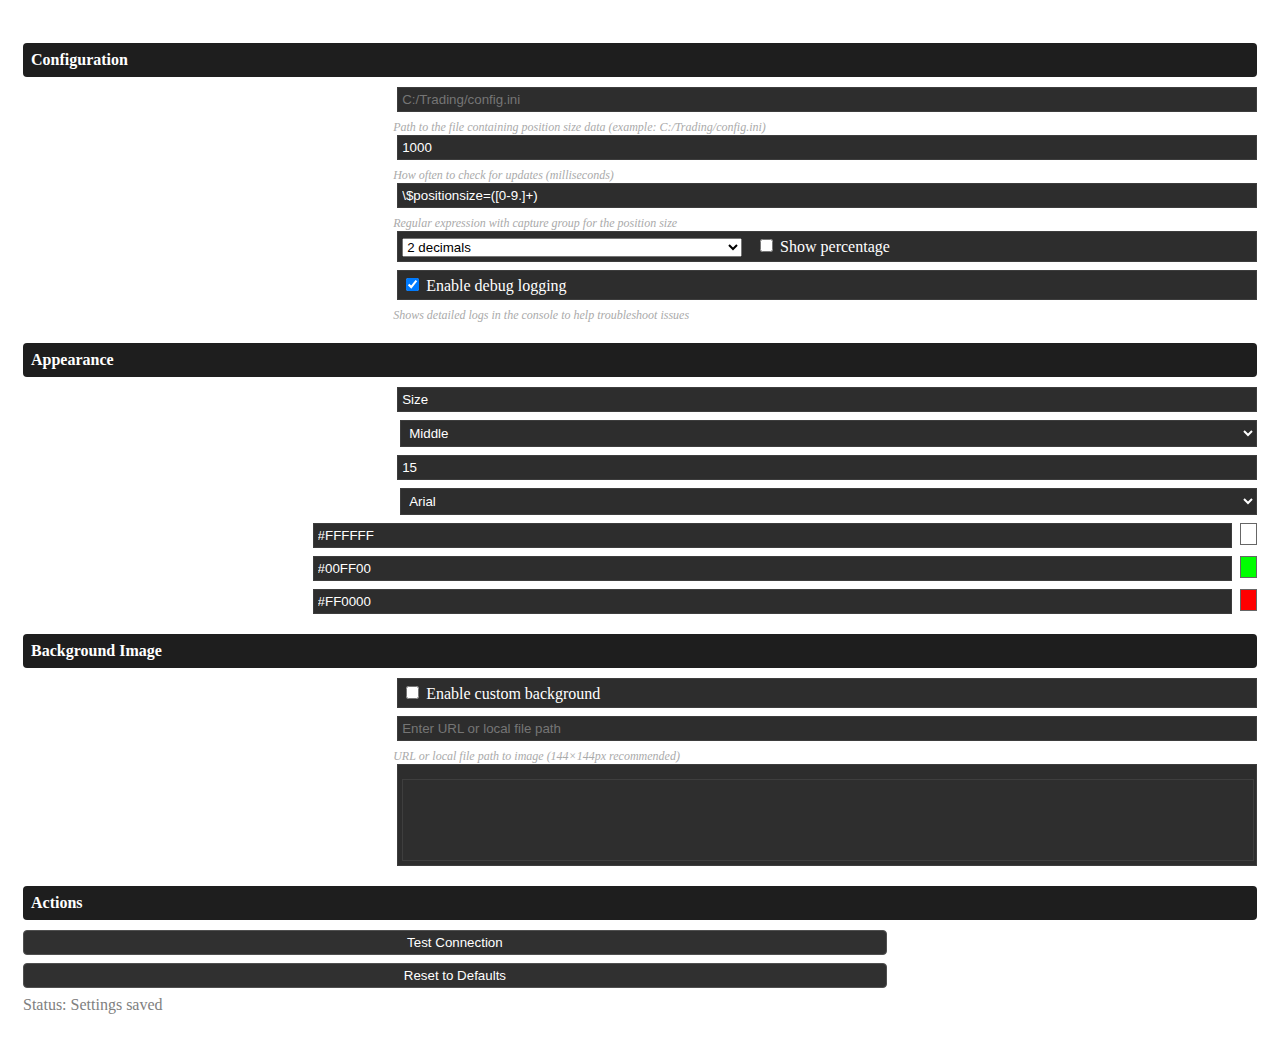
<file: stream deck plugins/live-hotkey-data/pi.html>
<!DOCTYPE html>
<html>
<head>
  <meta charset="utf-8" />
  <title>Position Size Settings</title>
  <link rel="stylesheet" href="sdpi.css">
  <!-- Include the configuration file -->
  <script src="config.js"></script>
  <style>
    .sdpi-heading {
      font-weight: bold;
      margin-top: 20px;
      margin-bottom: 10px;
      background-color: #1E1E1E;
      padding: 8px;
      border-radius: 4px;
      color: #FFFFFF;
    }
    
    .sdpi-item {
      margin-bottom: 8px;
    }
    
    .color-preview {
      display: inline-block;
      width: 20px;
      height: 20px;
      border: 1px solid #666;
      vertical-align: middle;
      margin-left: 8px;
    }
    
    .status-success {
      color: #00FF00;
    }
    
    .status-error {
      color: #FF0000;
    }
    
    .status-working {
      color: #FFCC00;
    }
    
    .tooltip {
      font-size: 12px;
      color: #AAAAAA;
      margin-top: 2px;
      margin-left: 30%;
      font-style: italic;
    }
    
    .bg-preview {
      width: 100%;
      height: 80px;
      border: 1px solid #666;
      margin-top: 10px;
      background-size: cover;
      background-position: center;
      background-repeat: no-repeat;
      background-color: #333;
    }
  </style>
</head>
<body>
  <div class="sdpi-wrapper">
    <!-- Configuration Section -->
    <div class="sdpi-heading">Configuration</div>
    
    <!-- Configuration file path -->
    <div class="sdpi-item">
      <div class="sdpi-item-label">Config Path</div>
      <input class="sdpi-item-value" id="configPath" type="text" placeholder="Path to configuration file">
    </div>
    <div class="tooltip">Path to the file containing position size data (example: C:/Trading/config.ini)</div>
    
    <!-- Update interval -->
    <div class="sdpi-item">
      <div class="sdpi-item-label">Update Interval (ms)</div>
      <input class="sdpi-item-value" id="updateInterval" type="number" min="500" max="10000" value="1000">
    </div>
    <div class="tooltip">How often to check for updates (milliseconds)</div>
    
    <!-- Position Size Regex -->
    <div class="sdpi-item">
      <div class="sdpi-item-label">Position Size Regex</div>
      <input class="sdpi-item-value" id="positionSizeRegex" type="text" value="\\$positionsize=([0-9.]+)">
    </div>
    <div class="tooltip">Regular expression with capture group for the position size</div>

    <!-- Display Format -->
    <div class="sdpi-item">
      <div class="sdpi-item-label">Display Format</div>
      <div class="sdpi-item-value">
        <select id="decimalPlaces" style="width: 40%">
          <option value="0">0 decimals</option>
          <option value="1">1 decimal</option>
          <option value="2" selected>2 decimals</option>
          <option value="3">3 decimals</option>
          <option value="4">4 decimals</option>
        </select>
        <label style="margin-left: 10px;">
          <input type="checkbox" id="showPercentage"> Show percentage
        </label>
      </div>
    </div>
    
    <!-- Debug Mode -->
    <div class="sdpi-item">
      <div class="sdpi-item-label">Debug Mode</div>
      <div class="sdpi-item-value">
        <label>
          <input type="checkbox" id="debug" checked> Enable debug logging
        </label>
      </div>
    </div>
    <div class="tooltip">Shows detailed logs in the console to help troubleshoot issues</div>
    
    <!-- Appearance Section -->
    <div class="sdpi-heading">Appearance</div>
    
    <!-- Title -->
    <div class="sdpi-item">
      <div class="sdpi-item-label">Title</div>
      <input class="sdpi-item-value" id="title" type="text" value="Size">
    </div>
    
    <!-- Title Alignment -->
    <div class="sdpi-item">
      <div class="sdpi-item-label">Title Alignment</div>
      <select class="sdpi-item-value" id="titleAlignment">
        <option value="top">Top</option>
        <option value="middle" selected>Middle</option>
        <option value="bottom">Bottom</option>
      </select>
    </div>
    
    <!-- Font Size -->
    <div class="sdpi-item">
      <div class="sdpi-item-label">Font Size</div>
      <input class="sdpi-item-value" id="fontSize" type="number" min="8" max="32" value="15">
    </div>
    
    <!-- Font Family -->
    <div class="sdpi-item">
      <div class="sdpi-item-label">Font Family</div>
      <select class="sdpi-item-value" id="fontFamily">
        <option value="Arial" selected>Arial</option>
        <option value="Courier New">Courier New</option>
        <option value="Times New Roman">Times New Roman</option>
        <option value="Verdana">Verdana</option>
        <option value="Tahoma">Tahoma</option>
      </select>
    </div>
    
    <!-- Text Color -->
    <div class="sdpi-item">
      <div class="sdpi-item-label">Text Color</div>
      <input class="sdpi-item-value" id="color" type="text" style="width: calc(100% - 30px);" value="#FFFFFF">
      <div class="color-preview" id="colorPreview"></div>
    </div>
    
    <!-- Success Color -->
    <div class="sdpi-item">
      <div class="sdpi-item-label">Success Color</div>
      <input class="sdpi-item-value" id="successColor" type="text" style="width: calc(100% - 30px);" value="#00FF00">
      <div class="color-preview" id="successColorPreview"></div>
    </div>
    
    <!-- Error Color -->
    <div class="sdpi-item">
      <div class="sdpi-item-label">Error Color</div>
      <input class="sdpi-item-value" id="errorColor" type="text" style="width: calc(100% - 30px);" value="#FF0000">
      <div class="color-preview" id="errorColorPreview"></div>
    </div>
    
    <!-- Background Image Section -->
    <div class="sdpi-heading">Background Image</div>
    
    <!-- Enable Background Image -->
    <div class="sdpi-item">
      <div class="sdpi-item-label">Use Background</div>
      <div class="sdpi-item-value">
        <label>
          <input type="checkbox" id="useBackgroundImage"> Enable custom background
        </label>
      </div>
    </div>
    
    <!-- Background Image Source -->
    <div class="sdpi-item">
      <div class="sdpi-item-label">Image URL/Path</div>
      <input class="sdpi-item-value" id="backgroundImage" type="text" placeholder="URL or local file path (e.g., https://example.com/image.jpg or C:/images/bg.png)">
    </div>
    <div class="tooltip">URL or local file path to image (144×144px recommended)</div>
    
    <!-- Background Image Preview -->
    <div class="sdpi-item">
      <div class="sdpi-item-label">Preview</div>
      <div class="sdpi-item-value">
        <div class="bg-preview" id="bgPreview"></div>
      </div>
    </div>
    
    <!-- Actions Section -->
    <div class="sdpi-heading">Actions</div>
    
    <!-- Test connection button -->
    <div class="sdpi-item">
      <button class="sdpi-item-value" id="testButton">Test Connection</button>
    </div>
    
    <!-- Reset to defaults button -->
    <div class="sdpi-item">
      <button class="sdpi-item-value" id="resetButton">Reset to Defaults</button>
    </div>
    
    <!-- Status message -->
    <div class="sdpi-item">
      <div id="statusMessage" style="width: 100%; color: gray;">Status: Waiting for configuration</div>
    </div>
  </div>

  <script>
    /**
     * Property Inspector for Position Size Plugin
     * 
     * This interface allows users to configure the plugin settings.
     */
    
    // Global variables
    let websocket = null;      // WebSocket connection to Stream Deck
    let uuid = null;           // UUID of this Property Inspector instance
    let actionParams = null;   // Action parameters
    let settings = {};         // User settings
    
    /**
     * Initialize Property Inspector UI
     * Called when the DOM is fully loaded
     */
    document.addEventListener('DOMContentLoaded', function() {
      console.log("Property Inspector loaded");
      
      // Set default values from config
      setDefaultValues();
      
      // Add event listeners to form elements
      document.getElementById('configPath').addEventListener('change', saveSettings);
      document.getElementById('updateInterval').addEventListener('change', saveSettings);
      document.getElementById('positionSizeRegex').addEventListener('change', saveSettings);
      document.getElementById('title').addEventListener('change', saveSettings);
      document.getElementById('titleAlignment').addEventListener('change', saveSettings);
      document.getElementById('fontSize').addEventListener('change', saveSettings);
      document.getElementById('fontFamily').addEventListener('change', saveSettings);
      document.getElementById('color').addEventListener('change', updateColorPreview);
      document.getElementById('color').addEventListener('blur', saveSettings);
      document.getElementById('successColor').addEventListener('change', updateColorPreview);
      document.getElementById('successColor').addEventListener('blur', saveSettings);
      document.getElementById('errorColor').addEventListener('change', updateColorPreview);
      document.getElementById('errorColor').addEventListener('blur', saveSettings);
      document.getElementById('decimalPlaces').addEventListener('change', saveSettings);
      document.getElementById('showPercentage').addEventListener('change', saveSettings);
      document.getElementById('debug').addEventListener('change', saveSettings);
      
      // Background image listeners
      document.getElementById('useBackgroundImage').addEventListener('change', saveSettings);
      document.getElementById('backgroundImage').addEventListener('change', updateBackgroundPreview);
      document.getElementById('backgroundImage').addEventListener('blur', saveSettings);
      
      document.getElementById('testButton').addEventListener('click', testConnection);
      document.getElementById('resetButton').addEventListener('click', resetToDefaults);
      
      // Initialize previews
      updateColorPreview();
      updateBackgroundPreview();
    });
    
    /**
     * Set default values from CONFIG
     */
    function setDefaultValues() {
      document.getElementById('configPath').placeholder = CONFIG.settings.defaultConfigPath;
      document.getElementById('updateInterval').value = CONFIG.settings.updateInterval;
      document.getElementById('positionSizeRegex').value = CONFIG.settings.positionSizeRegex.toString().replace(/^\/|\/$/g, '');
      document.getElementById('title').value = CONFIG.display.title;
      document.getElementById('fontSize').value = CONFIG.display.fontSize;
      document.getElementById('debug').checked = CONFIG.settings.debug;
      document.getElementById('useBackgroundImage').checked = CONFIG.display.useBackgroundImage;
      document.getElementById('backgroundImage').placeholder = "Enter URL or local file path";
      
      // Set default selected values for dropdowns
      const titleAlignmentSelect = document.getElementById('titleAlignment');
      for (let i = 0; i < titleAlignmentSelect.options.length; i++) {
        if (titleAlignmentSelect.options[i].value === CONFIG.display.titleAlignment) {
          titleAlignmentSelect.selectedIndex = i;
          break;
        }
      }
      
      const fontFamilySelect = document.getElementById('fontFamily');
      for (let i = 0; i < fontFamilySelect.options.length; i++) {
        if (fontFamilySelect.options[i].value === CONFIG.display.fontFamily) {
          fontFamilySelect.selectedIndex = i;
          break;
        }
      }
      
      const decimalPlacesSelect = document.getElementById('decimalPlaces');
      for (let i = 0; i < decimalPlacesSelect.options.length; i++) {
        if (decimalPlacesSelect.options[i].value === CONFIG.settings.decimalPlaces.toString()) {
          decimalPlacesSelect.selectedIndex = i;
          break;
        }
      }
      
      document.getElementById('showPercentage').checked = CONFIG.settings.showPercentage;
      document.getElementById('color').value = CONFIG.display.color;
      document.getElementById('successColor').value = CONFIG.display.successColor;
      document.getElementById('errorColor').value = CONFIG.display.errorColor;
    }
    
    /**
     * Update color preview elements
     */
    function updateColorPreview() {
      updateSingleColorPreview('color', 'colorPreview');
      updateSingleColorPreview('successColor', 'successColorPreview');
      updateSingleColorPreview('errorColor', 'errorColorPreview');
      
      // Also save settings when colors change
      saveSettings();
    }
    
    /**
     * Update background image preview
     */
    function updateBackgroundPreview() {
      const bgImageInput = document.getElementById('backgroundImage');
      const bgPreview = document.getElementById('bgPreview');
      const useBackground = document.getElementById('useBackgroundImage').checked;
      
      // Get the image URL or path
      let imageSrc = bgImageInput.value || '';
      
      if (imageSrc && useBackground) {
        // For local file paths, add file:/// prefix
        if (imageSrc.match(/^[a-zA-Z]:/)) {
          // It's a Windows path
          imageSrc = "file:///" + imageSrc.replace(/\\/g, '/');
        } else if (imageSrc.match(/^\//)) {
          // Unix-style absolute path
          imageSrc = "file://" + imageSrc;
        }
        
        // Update preview
        bgPreview.style.backgroundImage = `url('${imageSrc}')`;
        bgPreview.style.opacity = '1';
      } else {
        // No image or disabled
        bgPreview.style.backgroundImage = 'none';
        bgPreview.style.opacity = '0.3';
      }
      
      // Save settings
      saveSettings();
    }
    
    /**
     * Update a single color preview element
     * 
     * @param {string} inputId - ID of the color input
     * @param {string} previewId - ID of the preview element
     */
    function updateSingleColorPreview(inputId, previewId) {
      const colorInput = document.getElementById(inputId);
      const colorPreview = document.getElementById(previewId);
      
      // Use value if exists, otherwise use placeholder
      const colorValue = colorInput.value || colorInput.placeholder;
      
      // Validate if it's a proper hex color
      if (/^#[0-9A-F]{6}$/i.test(colorValue)) {
        colorPreview.style.backgroundColor = colorValue;
      } else {
        // Try to convert to hex if it's a named color
        try {
          const tempDiv = document.createElement('div');
          tempDiv.style.color = colorValue;
          document.body.appendChild(tempDiv);
          const computedColor = getComputedStyle(tempDiv).color;
          document.body.removeChild(tempDiv);
          
          colorPreview.style.backgroundColor = computedColor;
        } catch (error) {
          // Fallback to a default color
          colorPreview.style.backgroundColor = "#CCCCCC";
        }
      }
    }
    
    /**
     * Reset all settings to defaults
     */
    function resetToDefaults() {
      // Reset to CONFIG default values
      document.getElementById('configPath').value = '';
      document.getElementById('updateInterval').value = CONFIG.settings.updateInterval;
      document.getElementById('positionSizeRegex').value = CONFIG.settings.positionSizeRegex.toString().replace(/^\/|\/$/g, '');
      document.getElementById('title').value = CONFIG.display.title;
      document.getElementById('fontSize').value = CONFIG.display.fontSize;
      document.getElementById('color').value = CONFIG.display.color;
      document.getElementById('successColor').value = CONFIG.display.successColor;
      document.getElementById('errorColor').value = CONFIG.display.errorColor;
      document.getElementById('useBackgroundImage').checked = CONFIG.display.useBackgroundImage;
      document.getElementById('backgroundImage').value = '';
      
      // Reset dropdowns to default values
      const titleAlignmentSelect = document.getElementById('titleAlignment');
      for (let i = 0; i < titleAlignmentSelect.options.length; i++) {
        if (titleAlignmentSelect.options[i].value === CONFIG.display.titleAlignment) {
          titleAlignmentSelect.selectedIndex = i;
          break;
        }
      }
      
      const fontFamilySelect = document.getElementById('fontFamily');
      for (let i = 0; i < fontFamilySelect.options.length; i++) {
        if (fontFamilySelect.options[i].value === CONFIG.display.fontFamily) {
          fontFamilySelect.selectedIndex = i;
          break;
        }
      }
      
      // Reset decimal places dropdown
      const decimalPlacesSelect = document.getElementById('decimalPlaces');
      for (let i = 0; i < decimalPlacesSelect.options.length; i++) {
        if (decimalPlacesSelect.options[i].value === CONFIG.settings.decimalPlaces.toString()) {
          decimalPlacesSelect.selectedIndex = i;
          break;
        }
      }
      
      // Reset checkboxes
      document.getElementById('showPercentage').checked = CONFIG.settings.showPercentage;
      document.getElementById('debug').checked = CONFIG.settings.debug;
      
      // Update previews
      updateColorPreview();
      updateBackgroundPreview();
      
      // Save the default settings
      saveSettings();
      
      updateStatusMessage("Settings reset to defaults", "blue");
    }
    
    /**
     * Test the connection to the configuration file
     */
    function testConnection() {
      updateStatusMessage("Testing connection...", "blue", true);
      
      // Send message to plugin to request position size
      sendToPlugin("getPositionSize", {});
    }
    
    /**
     * Save settings to Stream Deck
     */
    function saveSettings() {
      // Get values from UI
      const configPath = document.getElementById('configPath').value;
      const updateInterval = parseInt(document.getElementById('updateInterval').value);
      const positionSizeRegex = document.getElementById('positionSizeRegex').value;
      const title = document.getElementById('title').value;
      const titleAlignment = document.getElementById('titleAlignment').value;
      const fontSize = document.getElementById('fontSize').value;
      const fontFamily = document.getElementById('fontFamily').value;
      const color = document.getElementById('color').value;
      const successColor = document.getElementById('successColor').value;
      const errorColor = document.getElementById('errorColor').value;
      const decimalPlaces = parseInt(document.getElementById('decimalPlaces').value);
      const showPercentage = document.getElementById('showPercentage').checked;
      const debug = document.getElementById('debug').checked;
      const useBackgroundImage = document.getElementById('useBackgroundImage').checked;
      const backgroundImage = document.getElementById('backgroundImage').value;
      
      // Create settings object
      const newSettings = {};
      
      // Only include non-empty values
      if (configPath) newSettings.configPath = configPath;
      if (!isNaN(updateInterval) && updateInterval >= 500) newSettings.updateInterval = updateInterval;
      if (positionSizeRegex) newSettings.positionSizeRegex = positionSizeRegex;
      if (title) newSettings.title = title;
      if (titleAlignment) newSettings.titleAlignment = titleAlignment;
      if (fontSize) newSettings.fontSize = fontSize;
      if (fontFamily) newSettings.fontFamily = fontFamily;
      if (color) newSettings.color = color;
      if (successColor) newSettings.successColor = successColor;
      if (errorColor) newSettings.errorColor = errorColor;
      if (!isNaN(decimalPlaces)) newSettings.decimalPlaces = decimalPlaces;
      newSettings.showPercentage = showPercentage;
      newSettings.debug = debug;
      newSettings.useBackgroundImage = useBackgroundImage;
      if (backgroundImage) newSettings.backgroundImage = backgroundImage;
      
      // Save as settings
      settings = {...settings, ...newSettings};
      
      // Send settings to plugin
      sendToPlugin("setSettings", { settings: newSettings });
      
      // Also save to Stream Deck
      saveSettingsToStreamDeck(newSettings);
      saveGlobalSettings(newSettings);
      
      updateStatusMessage("Settings saved", "green");
    }
    
    /**
     * Send settings to Stream Deck
     * 
     * @param {object} settings - Settings to save
     */
    function saveSettingsToStreamDeck(settings) {
      if (!websocket) return;
      
      const json = {
        "event": "setSettings",
        "context": uuid,
        "payload": settings
      };
      
      websocket.send(JSON.stringify(json));
    }
    
    /**
     * Save global settings to Stream Deck
     * 
     * @param {object} settings - Settings to save globally
     */
    function saveGlobalSettings(settings) {
      if (!websocket) return;
      
      const json = {
        "event": "setGlobalSettings",
        "context": uuid,
        "payload": settings
      };
      
      websocket.send(JSON.stringify(json));
    }
    
    /**
     * Send a message to the plugin
     * 
     * @param {string} type - Message type
     * @param {object} payload - Message payload
     */
    function sendToPlugin(type, payload) {
      if (!websocket) return;
      
      const json = {
        "event": "sendToPlugin",
        "context": uuid,
        "payload": {
          "type": type,
          ...payload
        }
      };
      
      websocket.send(JSON.stringify(json));
    }
    
    /**
     * Update the status message
     * 
     * @param {string} message - Message to display
     * @param {string} color - Color for the message (optional)
     * @param {boolean} isWorking - Whether to show working status (optional)
     */
    function updateStatusMessage(message, color = "gray", isWorking = false) {
      const statusElement = document.getElementById('statusMessage');
      statusElement.innerHTML = "Status: " + message;
      
      // Remove any existing classes
      statusElement.classList.remove("status-success", "status-error", "status-working");
      
      // Add appropriate class
      if (color === "green") {
        statusElement.classList.add("status-success");
      } else if (color === "red") {
        statusElement.classList.add("status-error");
      } else if (isWorking) {
        statusElement.classList.add("status-working");
      } else {
        statusElement.style.color = color;
      }
    }
    
    /**
     * Connect to Stream Deck Property Inspector
     * This function is called by the Stream Deck software
     * 
     * @param {number} inPort - WebSocket port to connect to
     * @param {string} inPropertyInspectorUUID - UUID of this Property Inspector
     * @param {string} inRegisterEvent - Event name for registration
     * @param {string} inInfo - Additional information
     */
    function connectElgatoStreamDeckSocket(inPort, inPropertyInspectorUUID, inRegisterEvent, inInfo) {
      console.log("Connecting to Stream Deck...");
      uuid = inPropertyInspectorUUID;
      
      try {
        // Parse action parameters
        actionParams = JSON.parse(inInfo);
      } catch (error) {
        console.error("Error parsing action parameters:", error);
      }
      
      // Connect to Stream Deck WebSocket
      websocket = new WebSocket("ws://127.0.0.1:" + inPort);
      
      // WebSocket event handlers
      websocket.onopen = function() {
        console.log("WebSocket connected");
        
        // Register Property Inspector
        const json = {
          "event": inRegisterEvent,
          "uuid": inPropertyInspectorUUID
        };
        websocket.send(JSON.stringify(json));
        
        // Request settings
        const getSettingsJson = {
          "event": "getSettings",
          "context": inPropertyInspectorUUID
        };
        websocket.send(JSON.stringify(getSettingsJson));
        
        // Request global settings
        const getGlobalSettingsJson = {
          "event": "getGlobalSettings",
          "context": inPropertyInspectorUUID
        };
        websocket.send(JSON.stringify(getGlobalSettingsJson));
      };
      
      websocket.onmessage = function(evt) {
        // Parse the message from Stream Deck
        const jsonObj = JSON.parse(evt.data);
        const event = jsonObj.event;
        
        // Handle different types of events
        switch(event) {
          case "didReceiveSettings":
            // Received settings from Stream Deck
            handleDidReceiveSettings(jsonObj);
            break;
            
          case "didReceiveGlobalSettings":
            // Received global settings from Stream Deck
            handleDidReceiveGlobalSettings(jsonObj);
            break;
            
          case "sendToPropertyInspector":
            // Received a message from the plugin
            handleSendToPropertyInspector(jsonObj);
            break;
        }
      };
      
      websocket.onclose = function() {
        // Connection closed
        console.log("WebSocket disconnected");
      };
      
      websocket.onerror = function(error) {
        // WebSocket error
        console.error("WebSocket error:", error);
        updateStatusMessage("Connection error: " + error.message, "red");
      };
    }
    
    /**
     * Handle didReceiveSettings event
     * Called when settings are received from Stream Deck
     * 
     * @param {object} jsonObj - Event data with settings
     */
    function handleDidReceiveSettings(jsonObj) {
      console.log("Received settings:", jsonObj.payload.settings);
      
      // Store settings
      if (jsonObj.payload.settings) {
        settings = {...settings, ...jsonObj.payload.settings};
        
        // Update UI with settings
        updateUIFromSettings(jsonObj.payload.settings);
      }
    }
    
    /**
     * Handle didReceiveGlobalSettings event
     * Called when global settings are received from Stream Deck
     * 
     * @param {object} jsonObj - Event data with global settings
     */
    function handleDidReceiveGlobalSettings(jsonObj) {
      console.log("Received global settings:", jsonObj.payload.settings);
      
      // Apply global settings if they exist
      if (jsonObj.payload.settings) {
        // Only use global settings for fields that don't have local settings
        const mergedSettings = {...jsonObj.payload.settings};
        
        // Update UI with settings, but don't overwrite existing values
        updateUIFromSettings(mergedSettings, false);
        
        // Merge with existing settings
        settings = {...mergedSettings, ...settings};
      }
    }
    
    /**
     * Handle sendToPropertyInspector event
     * Called when a message is received from the plugin
     * 
     * @param {object} jsonObj - Event data with message
     */
    function handleSendToPropertyInspector(jsonObj) {
      console.log("Message from plugin:", jsonObj.payload);
      
      // Check message type
      if (jsonObj.payload && jsonObj.payload.type) {
        switch(jsonObj.payload.type) {
          case "positionSizeUpdate":
            // Received position size update
            if (jsonObj.payload.success) {
              updateStatusMessage("Position size: " + jsonObj.payload.positionSize, "green");
            } else {
              updateStatusMessage("Error: " + (jsonObj.payload.error || "Unknown error"), "red");
            }
            break;
        }
      }
    }
    
    /**
     * Update UI elements from settings
     * 
     * @param {object} newSettings - Settings to apply
     * @param {boolean} overwrite - Whether to overwrite existing values
     */
    function updateUIFromSettings(newSettings, overwrite = true) {
      // Helper function to update form elements
      function updateElement(id, value) {
        const element = document.getElementById(id);
        if (!element) return;
        
        if (element.type === 'checkbox') {
          element.checked = value;
        } else {
          if (overwrite || !element.value) {
            element.value = value;
          }
        }
      }
      
      // Update configuration settings
      if (newSettings.configPath) updateElement('configPath', newSettings.configPath);
      if (newSettings.updateInterval) updateElement('updateInterval', newSettings.updateInterval);
      if (newSettings.positionSizeRegex) updateElement('positionSizeRegex', newSettings.positionSizeRegex);
      
      // Update appearance settings
      if (newSettings.title) updateElement('title', newSettings.title);
      if (newSettings.fontSize) updateElement('fontSize', newSettings.fontSize);
      if (newSettings.color) updateElement('color', newSettings.color);
      if (newSettings.successColor) updateElement('successColor', newSettings.successColor);
      if (newSettings.errorColor) updateElement('errorColor', newSettings.errorColor);
      
      // Update background image settings
      if (newSettings.hasOwnProperty('useBackgroundImage')) {
        updateElement('useBackgroundImage', newSettings.useBackgroundImage);
      }
      if (newSettings.backgroundImage) updateElement('backgroundImage', newSettings.backgroundImage);
      
      // Update checkboxes
      if (newSettings.hasOwnProperty('showPercentage')) {
        updateElement('showPercentage', newSettings.showPercentage);
      }
      if (newSettings.hasOwnProperty('debug')) {
        updateElement('debug', newSettings.debug);
      }
      
      // Update select dropdowns
      if (newSettings.titleAlignment) {
        const titleAlignmentSelect = document.getElementById('titleAlignment');
        for (let i = 0; i < titleAlignmentSelect.options.length; i++) {
          if (titleAlignmentSelect.options[i].value === newSettings.titleAlignment) {
            titleAlignmentSelect.selectedIndex = i;
            break;
          }
        }
      }
      
      if (newSettings.fontFamily) {
        const fontFamilySelect = document.getElementById('fontFamily');
        for (let i = 0; i < fontFamilySelect.options.length; i++) {
          if (fontFamilySelect.options[i].value === newSettings.fontFamily) {
            fontFamilySelect.selectedIndex = i;
            break;
          }
        }
      }
      
      if (newSettings.hasOwnProperty('decimalPlaces')) {
        const decimalPlacesSelect = document.getElementById('decimalPlaces');
        for (let i = 0; i < decimalPlacesSelect.options.length; i++) {
          if (decimalPlacesSelect.options[i].value === newSettings.decimalPlaces.toString()) {
            decimalPlacesSelect.selectedIndex = i;
            break;
          }
        }
      }
      
      // Update previews
      updateColorPreview();
      updateBackgroundPreview();
    }
  </script>
</body>
</html>
</file>
<file: stream deck plugins/live-hotkey-data/sdpi.css>
.sdpi-wrapper {
  padding: 15px;
  color: #FFFFFF;
}

.sdpi-item {
  display: flex;
  margin-bottom: 10px;
}

.sdpi-item-label {
  width: 30%;
  font-weight: bold;
  margin-right: 10px;
  color: #FFFFFF;
}

.sdpi-item-value {
  width: 70%;
  padding: 4px;
  color: #FFFFFF;
  background-color: #2D2D2D;
  border: 1px solid #3D3D3D;
}

button.sdpi-item-value {
  cursor: pointer;
  background-color: #303030;
  color: white;
  border: 1px solid #505050;
  border-radius: 4px;
}

button.sdpi-item-value:hover {
  background-color: #404040;
}

.sdpi-heading {
  font-weight: bold;
  margin-top: 20px;
  margin-bottom: 10px;
  background-color: #1E1E1E;
  padding: 8px;
  border-radius: 4px;
  color: #FFFFFF;
}

.tooltip {
  font-size: 12px;
  color: #AAAAAA;
  margin-top: 2px;
  margin-left: 30%;
  font-style: italic;
}

select.sdpi-item-value {
  background-color: #2D2D2D;
  color: #FFFFFF;
  border: 1px solid #3D3D3D;
}

input[type="text"], input[type="number"] {
  background-color: #2D2D2D;
  color: #FFFFFF;
  border: 1px solid #3D3D3D;
}

input[type="checkbox"] {
  accent-color: #007BFF;
}

/* Status message colors */
.status-success {
  color: #00FF00;
}

.status-error {
  color: #FF0000;
}

.status-working {
  color: #FFCC00;
}
</file>
